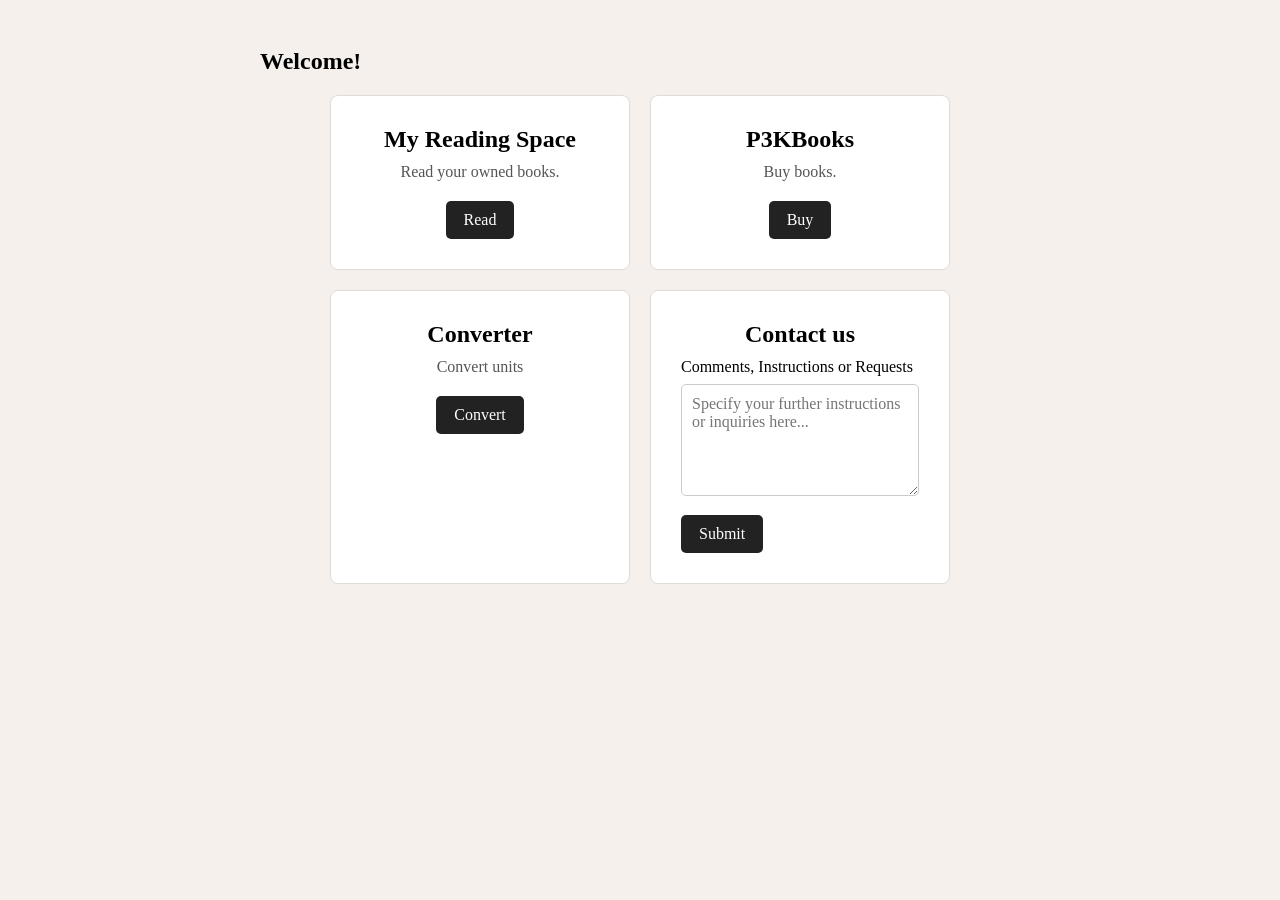
<file: index.html>
<!doctype html>
<html lang="en">

<head>
  <meta charset="UTF-8" />
  <meta name="viewport" content="width=device-width, initial-scale=1.0" />
  <title>P3KBooks-Landing</title>

  <style>
    * {
      margin: 0;
      padding: 0;
      box-sizing: border-box;
    }

    body {
      background: #f5f0eb;
      font-family: Georgia, "Times New Roman", serif;
    }

    section {
      max-width: 760px;
      margin: 48px auto;
    }

    h1 {
      margin-bottom: 20px;
    }

    .shelff {
      display: flex;
      justify-content: center;
      gap: 20px;
      flex-wrap: wrap;
    }

    .card {
      width: 300px;
      background: #fff;
      border: 1px solid #e0dbd5;
      border-radius: 8px;
      padding: 30px;
    }

    .card h2 {
      margin-bottom: 10px;
      text-align: center;
    }

    .card p {
      margin-bottom: 20px;
      color: #555;
      text-align: center;
    }

    .btn {
      display: inline-block;
      background: #222;
      color: #fff;
      padding: 10px 18px;
      border-radius: 5px;
      text-decoration: none;
    }

    .card .btn {
      display: block;
      width: fit-content;
      margin: 0 auto;
    }

    label {
      display: block;
      margin-bottom: 8px;
    }

    textarea {
      width: 100%;
      padding: 10px;
      margin-bottom: 15px;
      border: 1px solid #ccc;
      border-radius: 5px;
      resize: vertical;
      font: inherit;
    }

    button {
      background: #222;
      color: #fff;
      border: none;
      padding: 10px 18px;
      border-radius: 5px;
      cursor: pointer;
      font: inherit;
    }
  </style>
</head>

<body>
  <section>
    <h1>Welcome!</h1>

    <div class="shelff">
      <div class="card">
        <h2>My Reading Space</h2>
        <p>Read your owned books.</p>
        <a class="btn" href="https://inyangpatrick-ak22-052.onrender.com" target="_blank">Read</a>
      </div>

      <div class="card">
        <h2>P3KBooks</h2>
        <p>Buy books.</p>
        <a class="btn" href="https://book-retail-page.onrender.com">Buy</a>
      </div>

      <div class="card">
        <h2>Converter</h2>
        <p>Convert units</p>
        <a class="btn" href="convert.html" target="_blank">Convert</a>
      </div>

      <div class="card">
        <h2>Contact us</h2>

        <form action="https://formspree.io/f/mwvgkpag" method="POST">
          <label for="owner-message">Comments, Instructions or Requests</label>

          <textarea id="owner-message" name="message" rows="5"
            placeholder="Specify your further instructions or inquiries here..." required></textarea>

          <button type="submit">Submit</button>
        </form>
      </div>


    </div>
  </section>
</body>

</html>
</file>
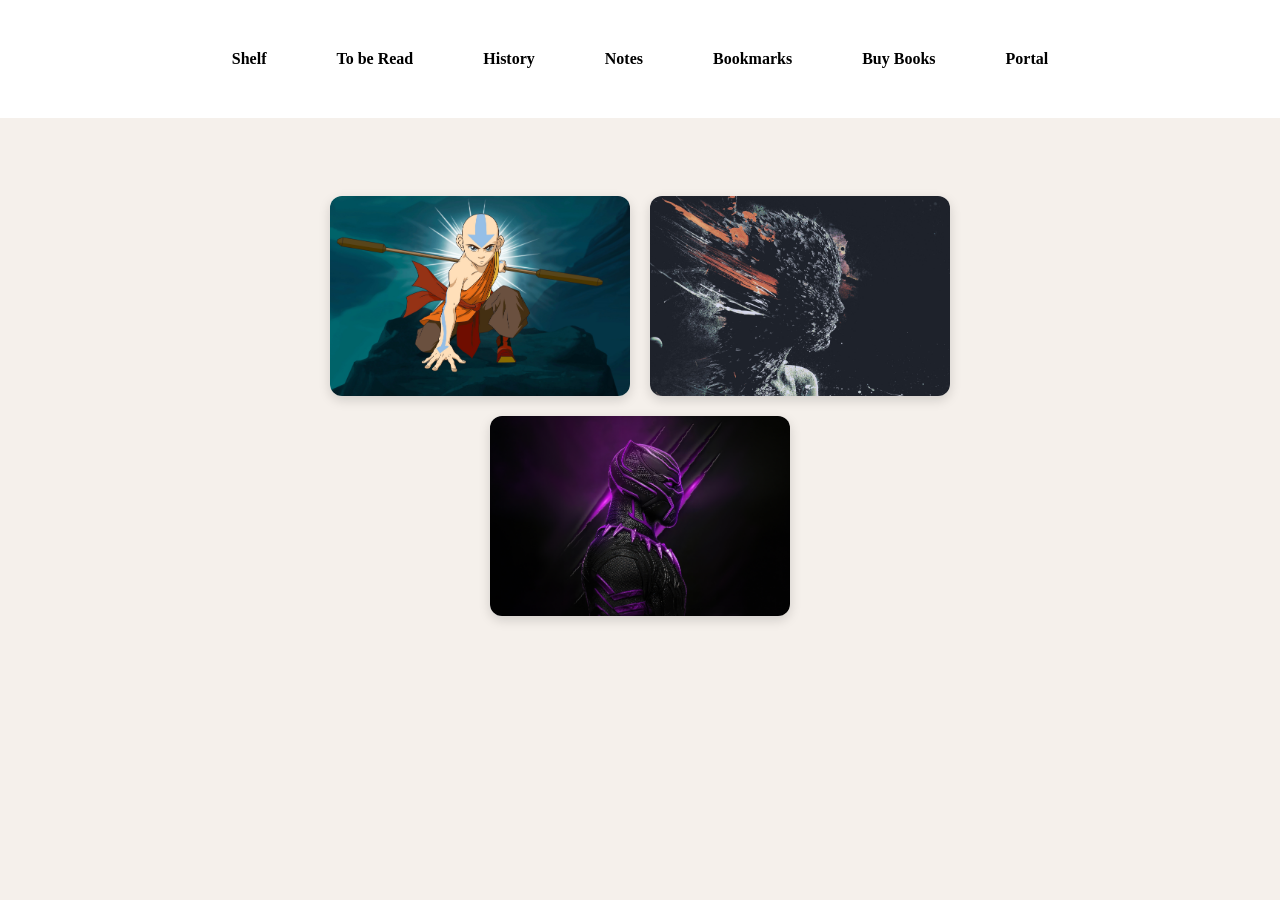
<file: Netcentric assignment/index.html>
<!doctype html>
<html lang="en">
  <head>
    <meta charset="UTF-8" />
    <meta name="viewport" content="width=device-width, initial-scale=1.0" />
    <title>My Reading Space</title>
    <link rel="stylesheet" href="style.css" />
  </head>
  <body>
    <nav class="header">
      <a href="index.html">Shelf</a>
      <a href="tbr.html">To be Read</a>
      <a href="history.html">History</a>
      <a href="Notes.html">Notes</a>
      <a href="bookmarks.html">Bookmarks</a>
      <a href="https://book-retail-page.onrender.com" target="_blank"
        >Buy Books</a
      >
      <a href="https://netcentric-assignment-ak22-052.onrender.com" target="_blank">Portal</a>
    </nav>

    <section class="shelff">
      <div>
        <img src="asset/avatar-aang-avatar-3840x2160-23273.jpg" alt="" />
      </div>
      <div><img src="asset/od_brain.jpeg" alt="" /></div>
      <div><img src="asset/black-panther-3840x2160-13195.jpg" alt="" /></div>
    </section>
  </body>
</html>
</file>
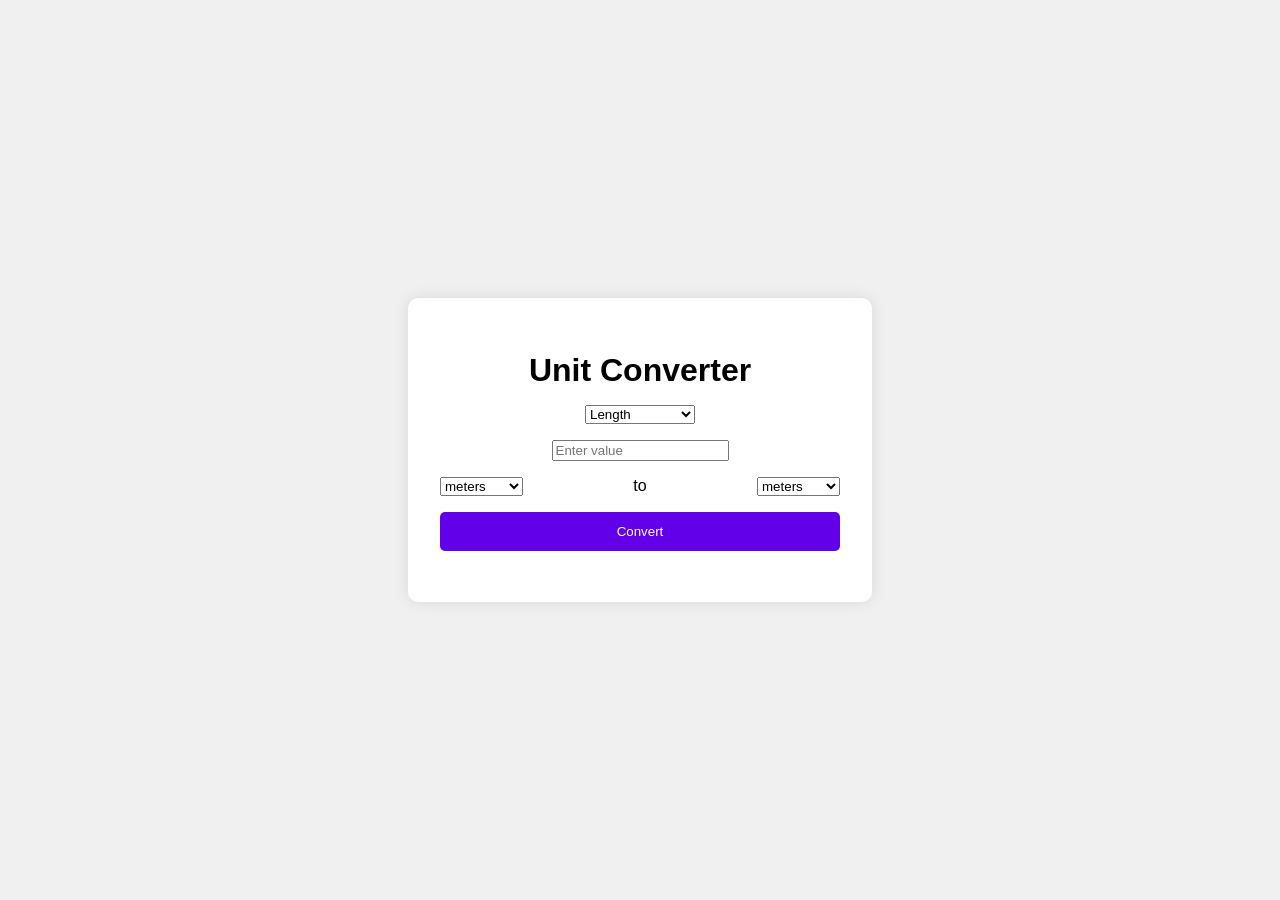
<file: convert.html>
<!doctype html>
<html lang="en">
  <head>
    <meta charset="UTF-8" />
    <meta name="viewport" content="width=device-width, initial-scale=1.0" />
    <title>Enhanced Unit Converter</title>
    <!-- <link rel="stylesheet" href="styles.css"> -->
    <style>
      body {
        font-family: Arial, sans-serif;
        background-color: #f0f0f0;
        margin: 0;
        padding: 0;
        display: flex;
        justify-content: center;
        align-items: center;
        height: 100vh;
      }

      .container {
        background-color: #fff;
        padding: 2rem;
        border-radius: 10px;
        box-shadow: 0 0 15px rgba(0, 0, 0, 0.1);
        text-align: center;
        width: 400px;
      }

      h1 {
        margin-bottom: 1rem;
      }

      .converter {
        margin-top: 1rem;
      }

      .selectors {
        display: flex;
        justify-content: space-between;
        margin: 1rem 0;
      }

      button {
        background-color: #6200ea;
        color: white;
        border: none;
        padding: 0.75rem;
        cursor: pointer;
        border-radius: 5px;
        width: 100%;
      }

      button:hover {
        background-color: #3700b3;
      }

      #result {
        margin-top: 1rem;
        font-size: 1.2rem;
      }
    </style>
  </head>
  <body>
    <div class="container">
      <h1>Unit Converter</h1>

      <select id="category" onchange="populateUnits()">
        <option value="length">Length</option>
        <option value="weight">Weight</option>
        <option value="temperature">Temperature</option>
        <option value="area">Area</option>
        <option value="volume">Volume</option>
        <option value="speed">Speed</option>
        <option value="time">Time</option>
        <option value="digital">Digital Storage</option>
      </select>

      <div class="converter">
        <input type="number" id="inputValue" placeholder="Enter value" />

        <div class="selectors">
          <select id="fromUnit"></select>
          <span>to</span>
          <select id="toUnit"></select>
        </div>

        <button onclick="convert()">Convert</button>

        <p id="result"></p>
      </div>
    </div>

    <script>
      // Units for various categories
      const units = {
        length: {
          meters: 1,
          kilometers: 0.001,
          miles: 0.000621371,
          feet: 3.28084,
          inches: 39.3701,
        },
        weight: {
          grams: 1,
          kilograms: 0.001,
          pounds: 0.00220462,
          ounces: 0.035274,
        },
        temperature: { celsius: 1, fahrenheit: 33.8, kelvin: 274.15 },
        area: {
          squareMeters: 1,
          acres: 0.000247105,
          squareMiles: 3.861e-7,
          hectares: 0.0001,
        },
        volume: {
          liters: 1,
          gallons: 0.264172,
          cups: 4.22675,
          milliliters: 1000,
        },
        speed: { "m/s": 1, "km/h": 3.6, mph: 2.23694, "ft/s": 3.28084 },
        time: { seconds: 1, minutes: 1 / 60, hours: 1 / 3600, days: 1 / 86400 },
        digital: {
          bytes: 1,
          kilobytes: 0.001,
          megabytes: 1e-6,
          gigabytes: 1e-9,
        },
      };

      // Populate the unit dropdowns based on selected category
      function populateUnits() {
        const category = document.getElementById("category").value;
        const fromUnit = document.getElementById("fromUnit");
        const toUnit = document.getElementById("toUnit");

        fromUnit.innerHTML = "";
        toUnit.innerHTML = "";

        Object.keys(units[category]).forEach((unit) => {
          const option1 = new Option(unit, unit);
          const option2 = new Option(unit, unit);
          fromUnit.add(option1);
          toUnit.add(option2);
        });
      }

      // Conversion logic
      function convert() {
        const category = document.getElementById("category").value;
        const value = parseFloat(document.getElementById("inputValue").value);
        const fromUnit = document.getElementById("fromUnit").value;
        const toUnit = document.getElementById("toUnit").value;
        const resultElement = document.getElementById("result");

        if (isNaN(value)) {
          resultElement.textContent = "Please enter a valid number.";
          return;
        }

        let result;
        if (category === "temperature") {
          if (fromUnit === "celsius" && toUnit === "fahrenheit") {
            result = (value * 9) / 5 + 32;
          } else if (fromUnit === "fahrenheit" && toUnit === "celsius") {
            result = ((value - 32) * 5) / 9;
          } else if (fromUnit === "celsius" && toUnit === "kelvin") {
            result = value + 273.15;
          } else if (fromUnit === "kelvin" && toUnit === "celsius") {
            result = value - 273.15;
          } else {
            result = value;
          }
        } else {
          result =
            (value / units[category][fromUnit]) * units[category][toUnit];
        }

        resultElement.textContent = `${value} ${fromUnit} = ${result.toFixed(4)} ${toUnit}`;
      }

      // Initialize the converter with default values
      window.onload = () => {
        populateUnits();
      };
    </script>
  </body>
</html>
</file>
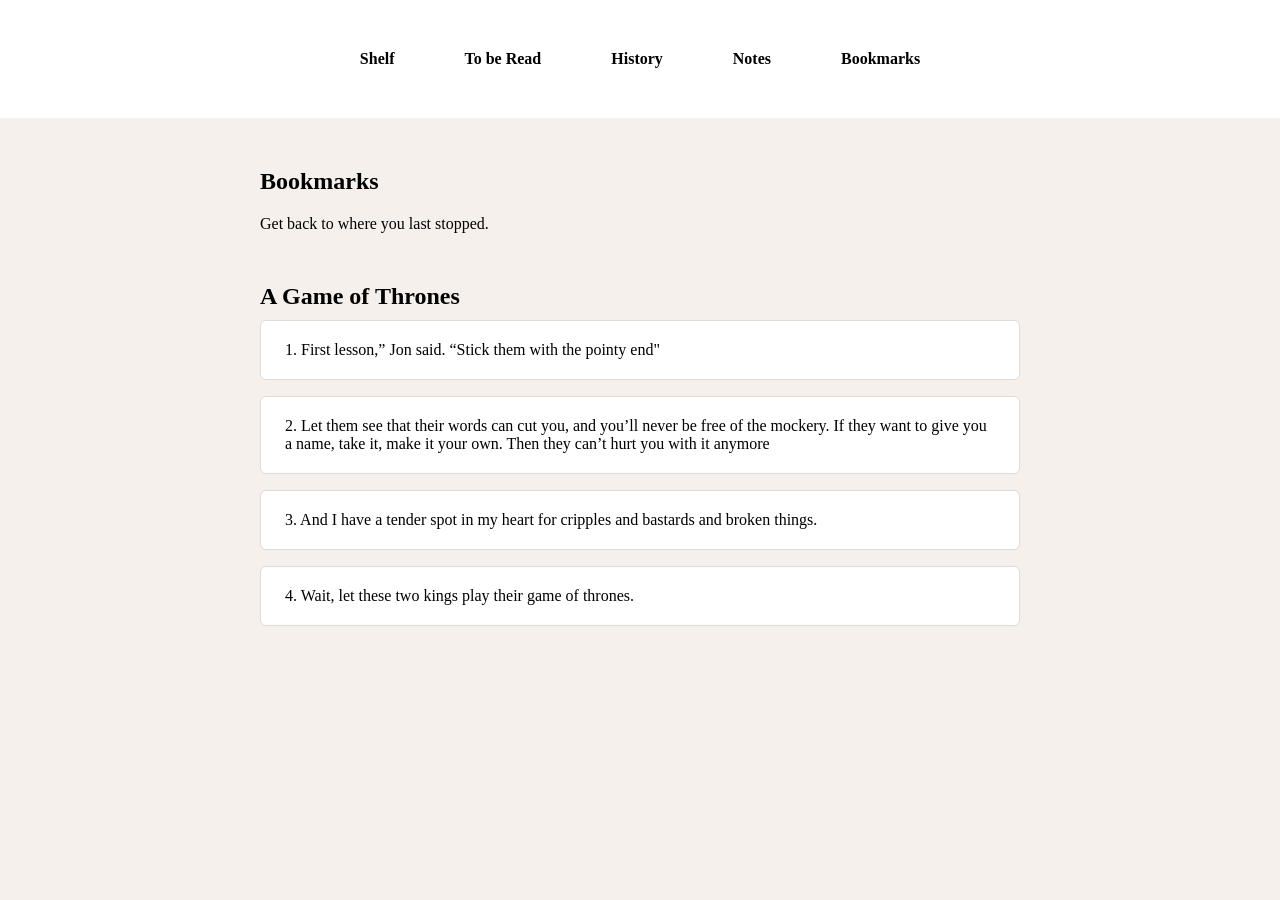
<file: Netcentric assignment/bookmarks.html>
<!DOCTYPE html>
<html lang="en">
<head>
    <meta charset="UTF-8">
    <meta name="viewport" content="width=device-width, initial-scale=1.0">
    <title>My Reading Space</title>
    <link rel="stylesheet" href="style.css">
</head>
<body>


    
    <nav class="header">
        <a href="index.html">Shelf</a>
        <a href="tbr.html">To be Read</a>
        <a href="history.html">History</a>
        <a href="Notes.html">Notes</a>
        <a href="bookmarks.html">Bookmarks</a>
    </nav>

    <section>

        <div>

            <div class="ddd"> 
                <h1>Bookmarks</h1>
                <div class="sss">
                    <p>Get back to where you last stopped.</p>
                </div>
            </div>
        
            <div>
                <div>
                    <h2>A Game of Thrones</h2>
                        <div class="home"> 
                            <p>1. First lesson,” Jon said. “Stick them with the pointy end"</p>
                        </div>
                        <div class="home">
                                <p>2. Let them see that their words can cut you, and you’ll never be free of the mockery. If they want to give you a name, take it, make it your own. Then they can’t hurt you with it anymore</p>
                        </div>
                        <div class="home">
                            <p>3. And I have a tender spot in my heart for cripples and bastards and broken things.</p>
                        </div>
                        <div class="home">
                            <p>4. Wait, let these two kings play their game of thrones.</p>
                        </div>
                </div>
            </div>
        </div>
    </section>


</body>
</html>
</file>
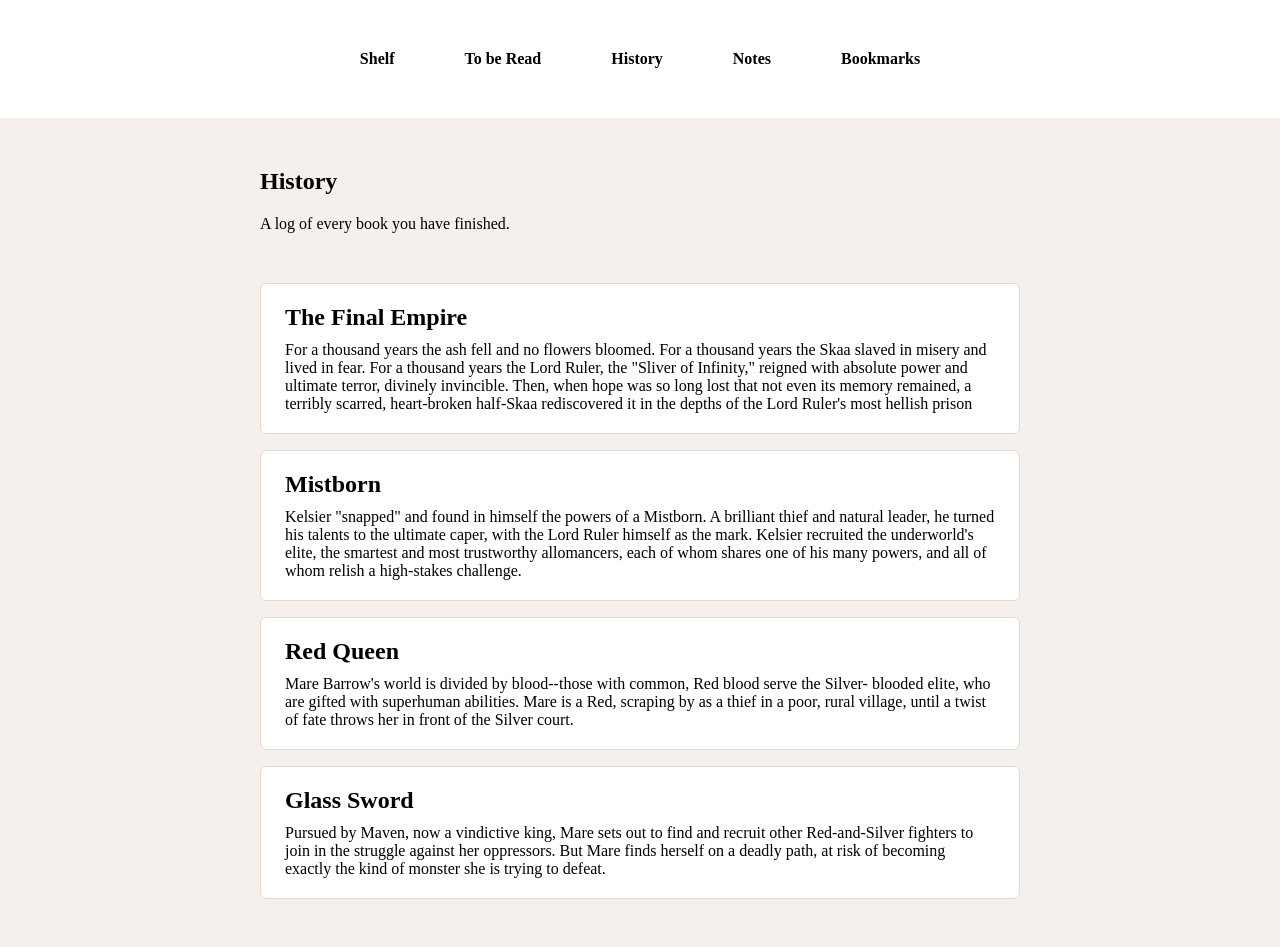
<file: Netcentric assignment/history.html>
<!DOCTYPE html>
<html lang="en">
<head>
    <meta charset="UTF-8">
    <meta name="viewport" content="width=device-width, initial-scale=1.0">
    <title>My Reading Space</title>
    <link rel="stylesheet" href="style.css">
</head>
<body>


    
    <nav class="header">
        <a href="index.html">Shelf</a>
        <a href="tbr.html">To be Read</a>
        <a href="history.html">History</a>
        <a href="Notes.html">Notes</a>
        <a href="bookmarks.html">Bookmarks</a>
    </nav>

    <section>

        <div>

            <div class="ddd"> 
                <h1>History</h1>
                <div class="sss">

                    <p>A log of every book you have finished.</p>
                </div>
            </div>
        
            <div>
                <div>
                    <div class="home"> 
                        <h2>The Final Empire</h2>
                        <p>For a thousand years the ash fell and no flowers bloomed. For a thousand years the Skaa slaved in misery and lived in fear. For a thousand years the Lord Ruler, the "Sliver of Infinity," reigned with absolute power and ultimate terror, divinely invincible. Then, when hope was so long lost that not even its memory remained, a terribly scarred, heart-broken half-Skaa rediscovered it in the depths of the Lord Ruler's most hellish prison</p>
                    </div>
                    <div class="home">
                        <h2>Mistborn</h2>
                        <p>Kelsier "snapped" and found in himself the powers of a Mistborn. A brilliant thief and natural leader, he turned his talents to the ultimate caper, with the Lord Ruler himself as the mark. Kelsier recruited the underworld's elite, the smartest and most trustworthy allomancers, each of whom shares one of his many powers, and all of whom relish a high-stakes challenge.</p>
                    </div>
                    <div class="home">
                        <h2>Red Queen</h2>
                        <p>Mare Barrow's world is divided by blood--those with common, Red blood serve the Silver- blooded elite, who are gifted with superhuman abilities. Mare is a Red, scraping by as a thief in a poor, rural village, until a twist of fate throws her in front of the Silver court.</p>
                    </div>
                    <div class="home">
                        <h2>Glass Sword</h2>
                        <p>Pursued by Maven, now a vindictive king, Mare sets out to find and recruit other Red-and-Silver fighters to join in the struggle against her oppressors. But Mare finds herself on a deadly path, at risk of becoming exactly the kind of monster she is trying to defeat.</p>
                    </div>
                </div>
            </div>
        </div>
    </section>


</body>
</html>
</file>
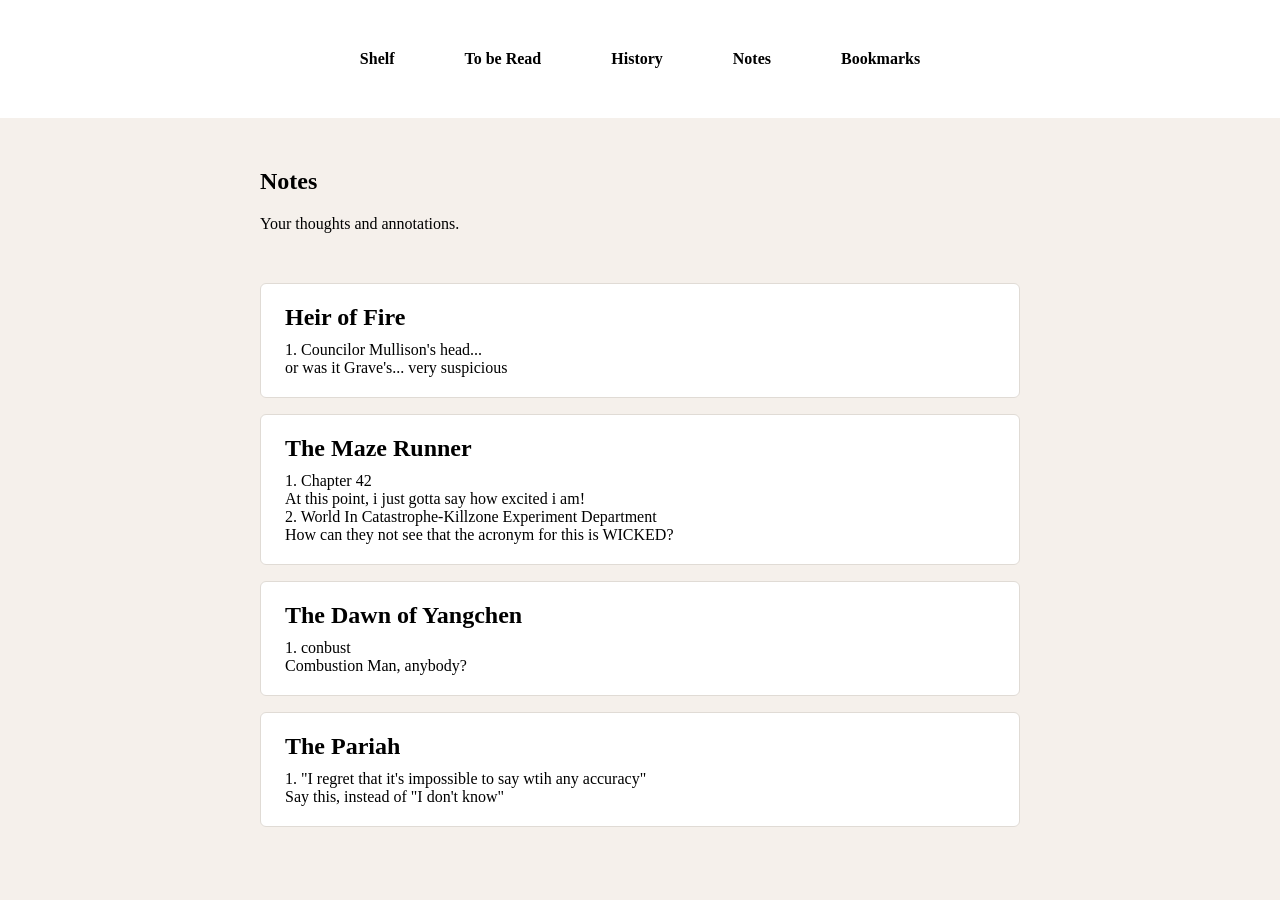
<file: Netcentric assignment/Notes.html>
<!DOCTYPE html>
<html lang="en">
<head>
    <meta charset="UTF-8">
    <meta name="viewport" content="width=device-width, initial-scale=1.0">
    <title>My Reading Space</title>
    <link rel="stylesheet" href="style.css">
</head>
<body>


    
    <nav class="header">
        <a href="index.html">Shelf</a>
        <a href="tbr.html">To be Read</a>
        <a href="history.html">History</a>
        <a href="Notes.html">Notes</a>
        <a href="bookmarks.html">Bookmarks</a>
    </nav>

    <section>

        <div>

            <div class="ddd"> 
                <h1>Notes</h1>
                <div class="sss">
                    <p>Your thoughts and annotations.</p>
                </div>
            </div>
        
            <div>
                <div>
                    <div class="home"> 
                        <h2>Heir of Fire</h2>
                        <p>1. Councilor Mullison's head...</p>
                        <p>or was it Grave's... very suspicious</p>
                    </div>
                    <div class="home">
                        <h2>The Maze Runner</h2>
                        <p>1. Chapter 42</p>
                        <p>At this point, i just gotta say how excited i am!</p>
                        <p>2. World In Catastrophe-Killzone Experiment Department</p>
                        <p>How can they not see that the acronym for this is WICKED?</p>
                    </div>
                    <div class="home">
                        <h2>The Dawn of Yangchen</h2>
                        <p>1. conbust</p>
                        <p>Combustion Man, anybody?</p>
                    </div>
                    <div class="home">
                        <h2>The Pariah</h2>
                        <p>1. "I regret that it's impossible to say wtih any accuracy"</p>
                        <p>Say this, instead of "I don't know"</p>
                    </div>
                </div>
            </div>
        </div>
    </section>


</body>
</html>
</file>
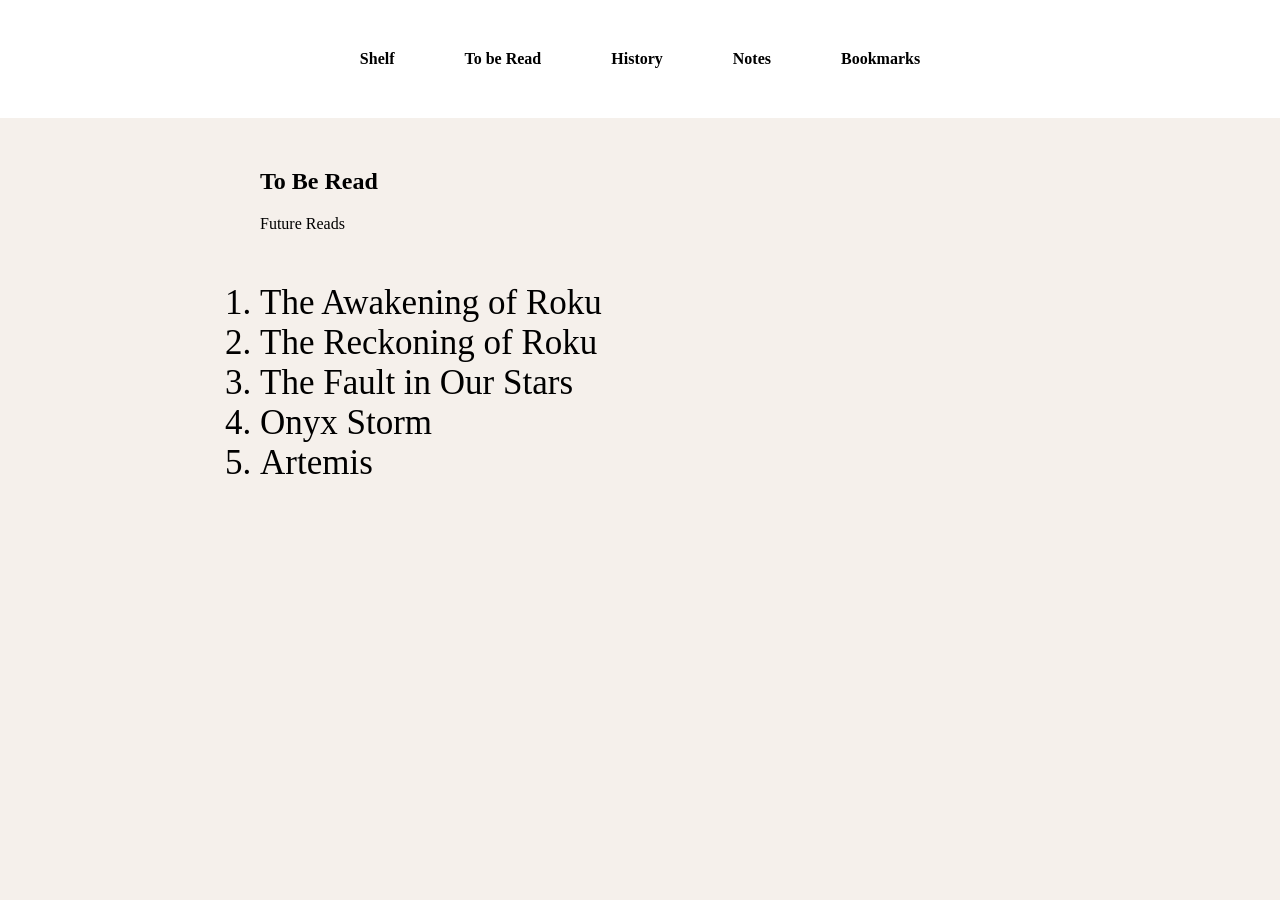
<file: Netcentric assignment/tbr.html>
<!DOCTYPE html>
<html lang="en">
<head>
    <meta charset="UTF-8">
    <meta name="viewport" content="width=device-width, initial-scale=1.0">
    <title>My Reading Space</title>
    <link rel="stylesheet" href="style.css">
</head>
<body>


    
    <nav class="header">
        <a href="index.html">Shelf</a>
        <a href="tbr.html">To be Read</a>
        <a href="history.html">History</a>
        <a href="Notes.html">Notes</a>
        <a href="bookmarks.html">Bookmarks</a>
    </nav>

    <section>

        <div>

            <div class="ddd"> 
                <h1>To Be Read</h1>
                <div class="sss">
                    <p>Future Reads</p>
                </div>
            </div>
        
            <div>
                <div>
                    <ol class="list">
                        <li>The Awakening of Roku</li>
                        <li>The Reckoning of Roku</li>
                        <li>The Fault in Our Stars</li>
                        <li>Onyx Storm</li>
                        <li>Artemis</li>
                    </ol>
                </div>
            </div>
        </div>
    </section>


</body>
</html>
</file>
<file: Netcentric assignment/style.css>
*{
    margin: 0;
    padding: 0;
    box-sizing: border-box;
}

body{
    background-color: #f5f0eb;
    font-family: Georgia, 'Times New Roman', Times, serif;
}
.header{
    display: flex;
    justify-content: center;
    gap: 70px;
    font: 20px;
    /* font-family: cursive;    */
    font-weight: 600;
    background-color: white;
    padding: 50px ;
}
a{
    text-decoration: none;
    color: black;
}

.ddd{
    margin: 50px 0;
}

/* .sss{
    max-width: 1100px;
} */

section{
    max-width: 760px;
    margin: 48px auto;
}

h1{
    margin-bottom: 20px;
}

h2{
    margin-bottom: 10px;
}
.home{
    background: #fff;
    border: 1px solid #e0dbd5;
    border-radius: 6px;
    padding: 20px 24px;
    margin-bottom: 16px;
}

.list{
    font-size: 35px;
}

.shelff{
    display: flex;
    justify-content: center;
    align-items: center;
    gap: 20px;
    padding: 30px;
    flex-wrap: wrap;  
}

.shelff div{
    width: 300px;
    background: #fff;
    border-radius: 12px;
    overflow: hidden;
    box-shadow: 0 4px 12px rgba(0,0,0,0.15);
}


.shelff div img{
    width: 100%;
    height: 200px;
    object-fit: cover;
    display: block;
}
</file>
